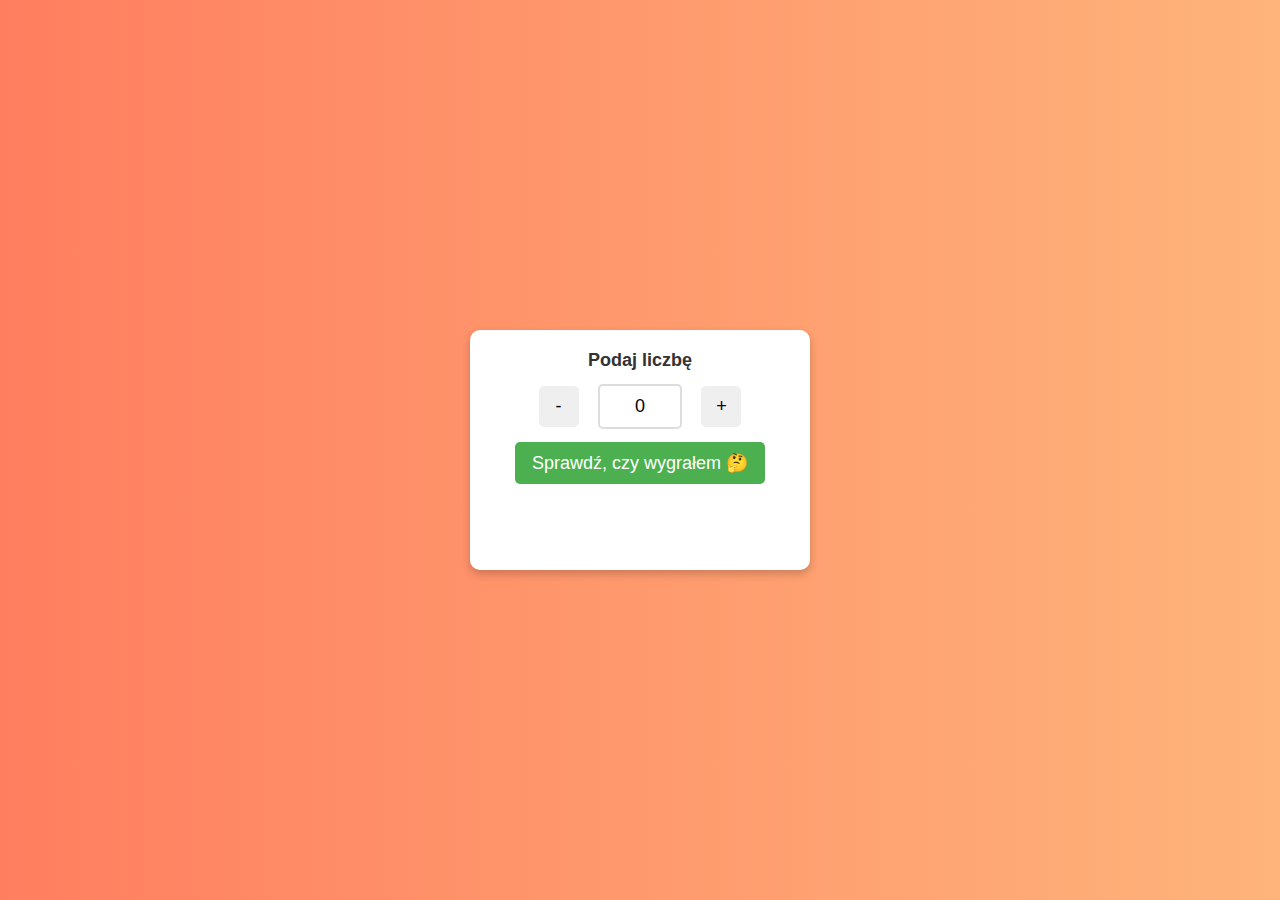
<file: index.html>
<!DOCTYPE html>
<html lang="en">
<head>
  <meta charset="UTF-8" />
  <meta http-equiv="X-UA-Compatible" content="IE=edge" />
  <meta name="viewport" content="width=device-width, initial-scale=1.0" />
  <link rel="stylesheet" href="./style.css">
  <title>Moja pierwsza strona z JS</title>
  <script defer src="script.js"></script>
</head>
<body>
<div class="lucky-number">
  <form onsubmit="return false;">
    <label for="userNumber">Podaj liczbę</label>
    <button type="button" id="minus">-</button>
    <input type="text" id="userNumber" value="0" readonly />
    <button type="button" id="plus">+</button>
  </form>
  <button type="button" class="btn-11" onclick="play()">Sprawdź, czy wygrałem 🤔 </button>
  <p id="message"></p>
</div>
</body>
</html>
</file>
<file: style.css>
body {
    font-family: Arial, sans-serif;
    background: linear-gradient(to right, #ff7e5f, #feb47b);
    color: #333;
    text-align: center;
    margin: 0;
    padding: 0;
    height: 100vh;
    display: flex;
    align-items: center;
    justify-content: center;
}

.lucky-number {
    height: 200px;
    background-color: white;
    padding: 20px 40px;
    border-radius: 10px;
    box-shadow: 0 4px 8px rgba(0, 0, 0, 0.2);
}

label {
    display: block;
    margin-bottom: 10px;
    font-size: 18px;
    font-weight: bold;
}

input[type="text"] {
    width: 60px;
    padding: 10px;
    font-size: 18px;
    text-align: center;
    border: 2px solid #ddd;
    border-radius: 5px;
    margin: 0 10px;
    outline: none;
}

button {
    padding: 10px 10px;

    margin: 5px;
    font-size: 18px;
    border: none;
    border-radius: 5px;
    cursor: pointer;
    transition: background-color 0.3s;
}

button#minus, button#plus {
    width: 40px;
}

button.btn-11 {
    width: 250px;
    background-color: #4CAF50;
    color: white;
    margin-top: 10px;
}

button:hover {
    background-color: #ddd;
}

button.btn-11:hover {
    background-color: #45a049;
}

p#message {
    margin-top: 20px;
    font-size: 16px;
}
</file>
